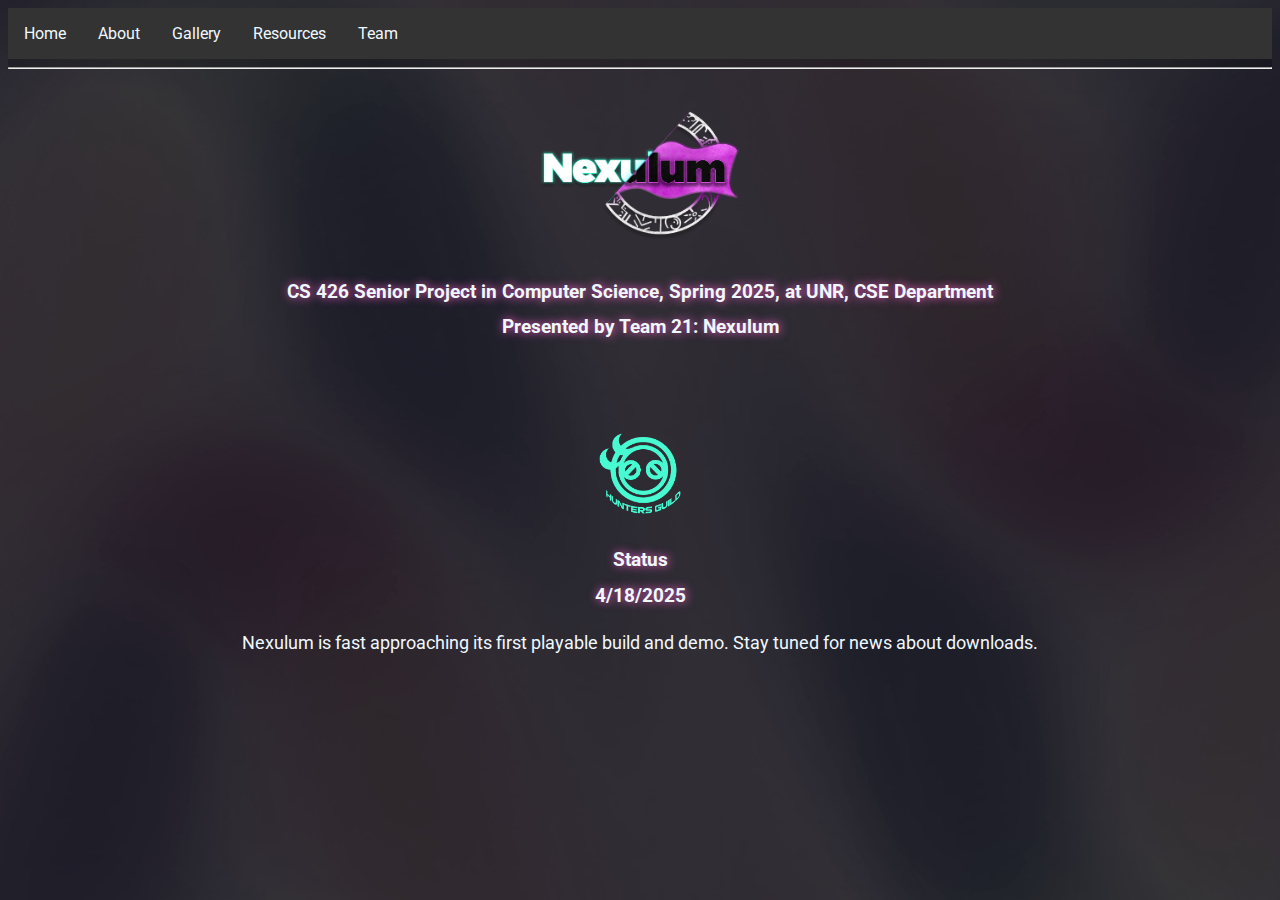
<file: index.html>
<!DOCTYPE html>
<html>
<head>
    <title>Nexulum</title>
    <link rel="stylesheet" href="styles.css" >
    <link rel="icon" type="image/x-icon" href="/images/favicon.ico">
</head>
<body>
    <header class="main-header">
        <nav>
            <ul>
                <li><a href="index.html">Home</a></li>
                <li><a href="about.html">About</a></li>
                <li><a href="gallery.html">Gallery</a></li>
                <li><a href="resources.html">Resources</a></li>
                <li><a href="team.html">Team</a></li>
            </ul>
        </nav>
        <hr>
        <!--<h1 class="header-text">Nexulum</h1>--->
        
    </header>
    <section>
        <img src="./Images/nexulum logo.png" alt="The Nexulum Logo" class="logo" style="margin-top: 15px;">
        <h1 style="font-size:1.2em; margin-top: 20px;">CS 426 Senior Project in Computer Science, Spring 2025, at UNR, CSE Department</h1>
        <h1 style="font-size:1.2em; ">Presented by Team 21: Nexulum </h1>
        
    </section>
    <section>
        <img src="./Images/nexu_opening_1.png" alt="The Hunter's Guild Logo" class="logo", style="margin-top: 75px; max-width: 50%;">
        <h1 style="font-size:1.2em; ">Status </h1>
        <h1 style="font-size:1.2em; ">4/18/2025</h1>
        <p class="description">Nexulum is fast approaching its first playable build and demo. Stay tuned for news about downloads. 
        </p>
    </section>
    
</body>
</html>
</file>
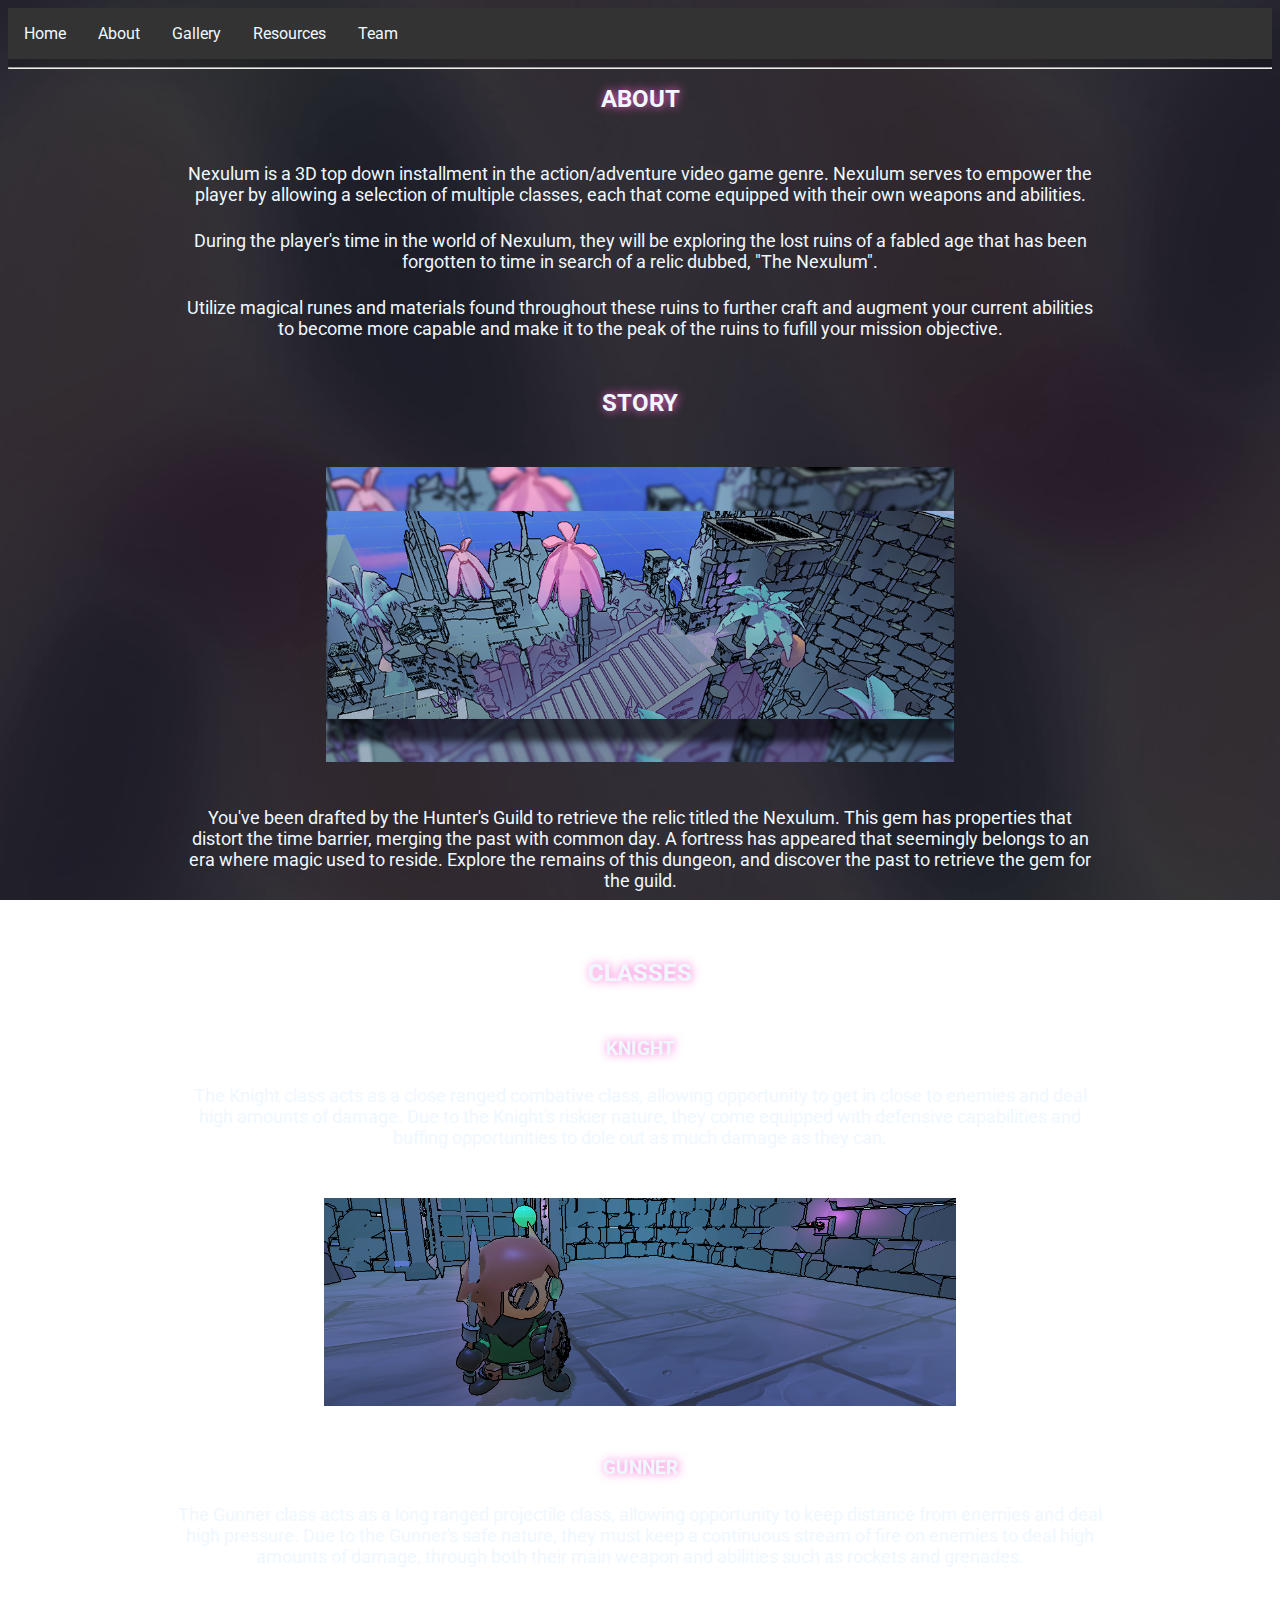
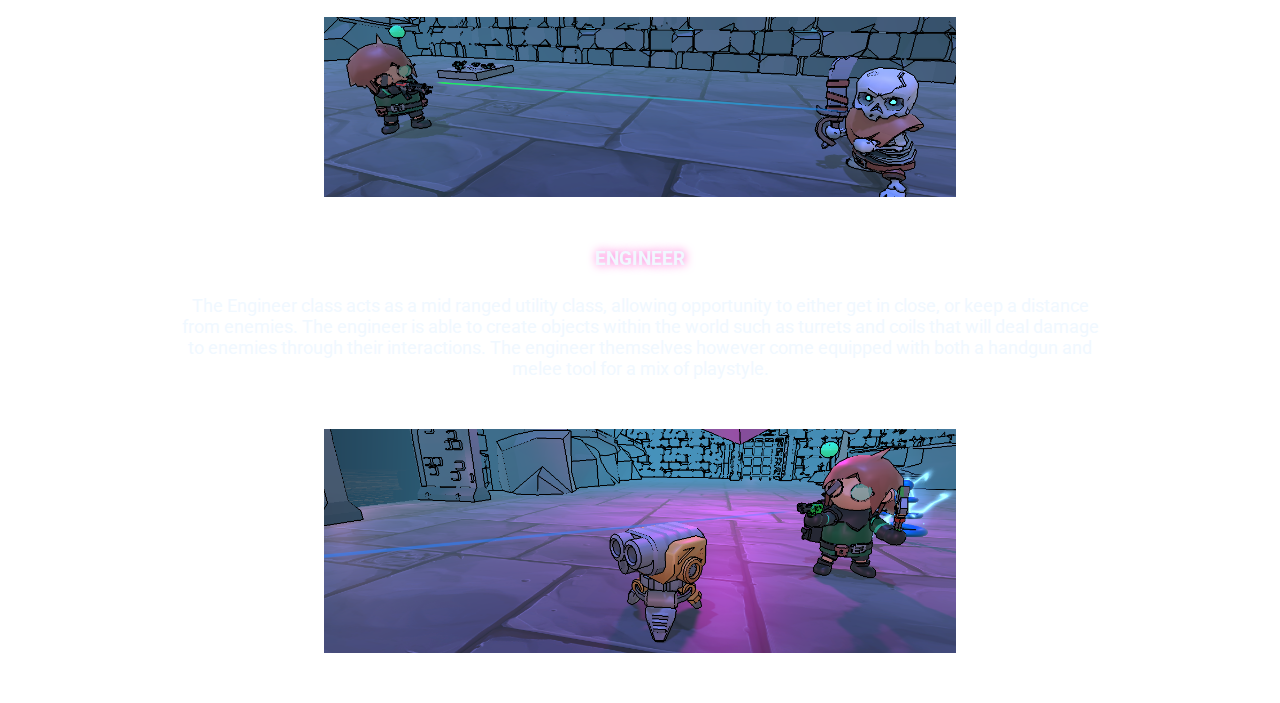
<file: about.html>
<!DOCTYPE html>
<html>
    <head>
        <title>About Nexulum</title>
        <link rel="stylesheet" href="styles.css">
        <link rel="icon" type="image/x-icon" href="/images/favicon.ico">
    </head>
    <body>
        <header class="main-header">
            <nav>
                <ul>
                    <li><a href="index.html">Home</a></li>
                    <li><a href="about.html">About</a></li>
                    <li><a href="gallery.html">Gallery</a></li>
                    <li><a href="resources.html">Resources</a></li>
                    <li><a href="team.html">Team</a></li>
                </ul>
            </nav>
            <hr>
            <!--<h1 class="header-text">Nexulum</h1>--->
            
        </header>
<section>
    <h1 style="font-size:24px;margin-bottom: 50px;  ">ABOUT</h1>
    <p class="description">Nexulum is a 3D top down installment in the action/adventure video game genre.
    Nexulum serves to empower the player by allowing a selection of multiple classes, each that come equipped with their own weapons and abilities. </p>
    <p class="description">During the player's time in the world of Nexulum, they will be exploring the lost ruins of a fabled age that has been forgotten to time in search of a relic dubbed, "The Nexulum".</p>
    <p class="description">Utilize magical runes and materials found throughout these ruins to further craft and augment your current abilities to become more capable and make it to the peak of the ruins to fufill your 
        mission objective. </p>

    <h1 style="font-size:24px;margin-top: 50px; margin-bottom: 50px; ">STORY</h1>
    <div class="row">
        <img style="object-fit:cover; max-width: 50%; display:block; margin-left: auto; margin-right: auto;margin-top: 0px;margin-bottom: 20px;" src="./Images/nexu_opening_4.png" alt="A 3D fortress in a colorful rainforest environment.">
        <!--<img style="object-fit:cover; display:block; max-width: 5%; max-height: 5%; margin-left: auto; margin-right: auto;margin-top: 20px;" src="./Images/nexStaticSprite.png">-->
        <p class="description">You've been drafted by the Hunter's Guild to retrieve the relic titled the Nexulum. This gem has properties that distort the time barrier, 
            merging the past with common day. A fortress has appeared that seemingly belongs to an era where magic used to reside. Explore the remains of this dungeon, 
            and discover the past to retrieve the gem for the guild. 
        </p>
    </div>
    
    
    
    <h1 style="font-size:24px;margin-top: 50px; margin-bottom: 50px; ">CLASSES </h1>
    <h1 style="font-size:1.2em; ">KNIGHT </h1>
    <p class="description">The Knight class acts as a close ranged combative class, allowing opportunity to get in close to enemies and deal high amounts of damage. Due 
        to the Knight's riskier nature, they come equipped with defensive capabilities and buffing opportunities to dole out as much damage as they can.
    </p>
    <img style="object-fit:cover; max-width: 50%; display:block; margin-left: auto; margin-right: auto;margin-top: 50px;" src="./Images/knightBanner.png" alt="The main character wielding a dagger and shield.">
    <h1 style="font-size:1.2em;margin-top: 50px; ">GUNNER </h1>
    <p class="description">The Gunner class acts as a long ranged projectile class, allowing opportunity to keep distance from enemies and deal high pressure. Due 
        to the Gunner's safe nature, they must keep a continuous stream of fire on enemies to deal high amounts of damage, through both their main weapon and abilities such as rockets and grenades.
    </p>
    <img style="object-fit:cover; max-width: 50%; display:block; margin-left: auto; margin-right: auto;margin-top: 50px;" src="./Images/gunnerBanner.png" alt="The main character wielding a gun with an aiming reticle.">
    <h1 style="font-size:1.2em;margin-top: 50px; ">ENGINEER </h1>
    <p class="description">The Engineer class acts as a mid ranged utility class, allowing opportunity to either get in close, or keep a distance from enemies. 
        The engineer is able to create objects within the world such as turrets and coils that will deal damage to enemies through their interactions. The engineer themselves however come 
        equipped with both a handgun and melee tool for a mix of playstyle.
    </p>
    <img style="object-fit:cover; max-width: 50%; display:block; margin-left: auto; margin-right: auto;margin-top: 50px;margin-bottom: 50px;" src="./Images/engineerBanner.png" alt="The main character wielding a wrench and hand gun.">
    </body>
</section>
</html>
</file>
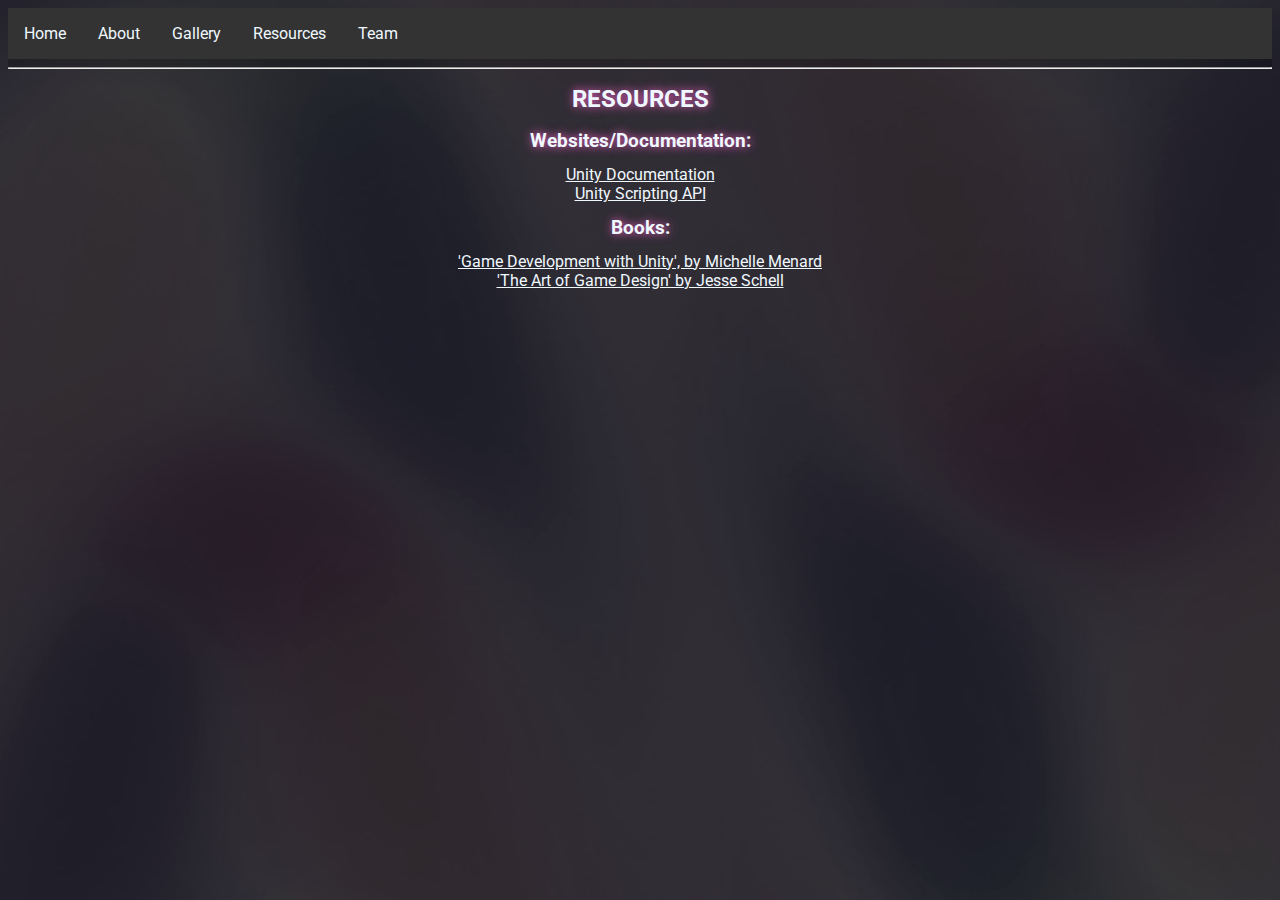
<file: resources.html>
<!DOCTYPE html>
<html>
    <head>
        <title>Nexulum Resources</title>
        <link rel="stylesheet" href="styles.css">
        <link rel="icon" type="image/x-icon" href="/images/favicon.ico">
    </head>
    <body>
        <header class="main-header">
            <nav>
                <ul>
                    <li><a href="index.html">Home</a></li>
                    <li><a href="about.html">About</a></li>
                    <li><a href="gallery.html">Gallery</a></li>
                    <li><a href="resources.html">Resources</a></li>
                    <li><a href="team.html">Team</a></li>
                </ul>
            </nav>
            <hr>
            <!--<h1 class="header-text">Nexulum</h1>--->
            
        </header>
<section>
    <h1 style="font-size:24px; ">RESOURCES</h1>
    <h1 style="font-size:1.2em; ">
        Websites/Documentation: 
    </h1>
    <a class="resources" href="https://docs.unity.com/">Unity Documentation</a>
    <a class="resources" href="https://docs.unity3d.com/ScriptReference/index.html">Unity Scripting API</a>
    <h1 style="font-size:1.2em; ">
        Books:
    </h1>
    <a class="resources" href="https://www.amazon.com/Game-Development-Unity-Michelle-Menard/dp/1305110544">'Game Development with Unity', by Michelle Menard</a>
    <a class="resources" href="https://www.amazon.com/Art-Game-Design-Lenses-Third/dp/1138632058/">'The Art of Game Design' by Jesse Schell</a>
    </body>
</section>
</html>
</file>
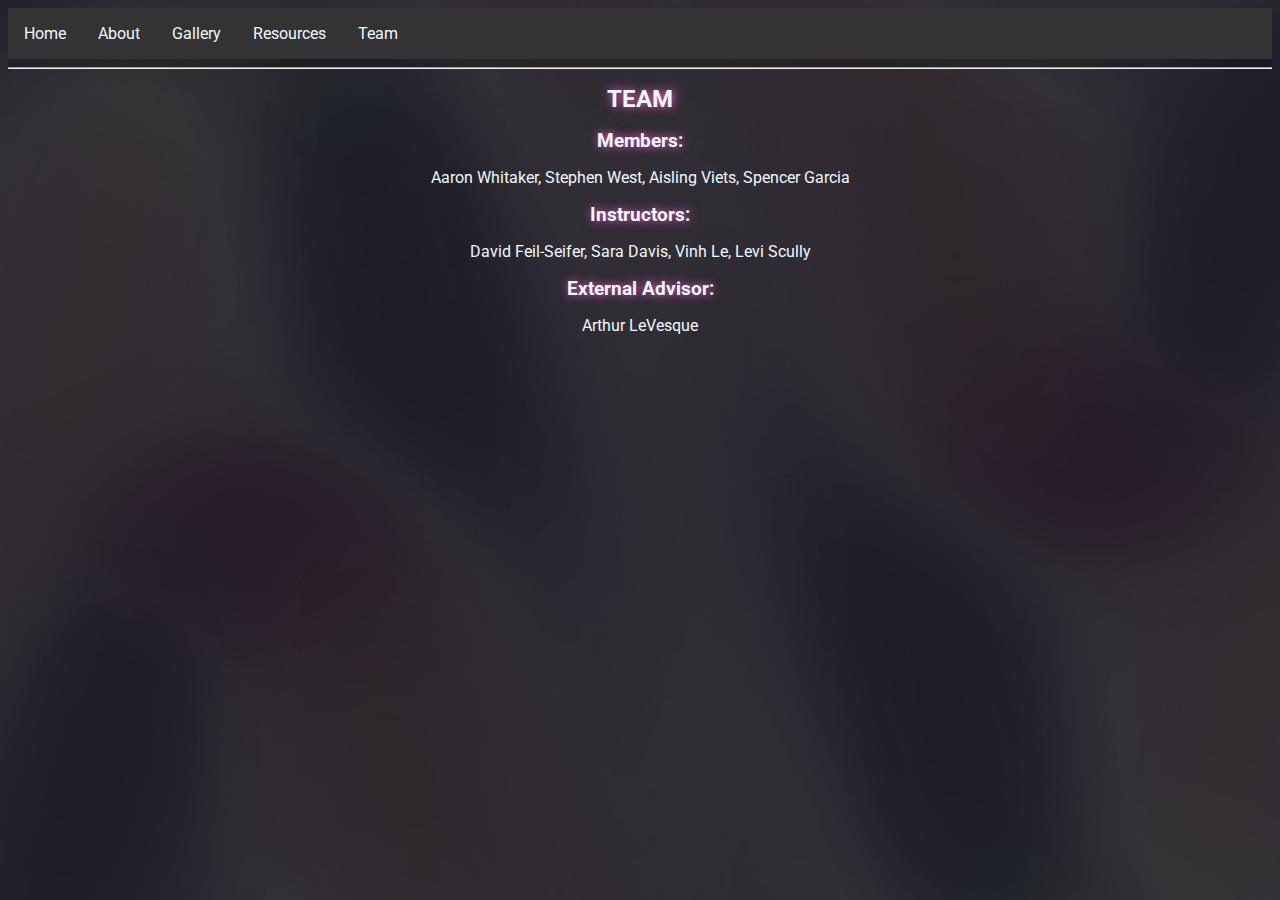
<file: team.html>
<!DOCTYPE html>
<html>
    <head>
        <title>Nexulum Team</title>
        <link rel="stylesheet" href="styles.css">
        <link rel="icon" type="image/x-icon" href="/images/favicon.ico">
    </head>
    <body>
        <header class="main-header">
            <nav>
                <ul>
                    <li><a href="index.html">Home</a></li>
                    <li><a href="about.html">About</a></li>
                    <li><a href="gallery.html">Gallery</a></li>
                    <li><a href="resources.html">Resources</a></li>
                    <li><a href="team.html">Team</a></li>
                </ul>
            </nav>
            <hr>
            <!--<h1 class="header-text">Nexulum</h1>--->
            
        </header>
<section>
    <h1 style="font-size:24px; ">TEAM</h1>
    <h1 style="font-size:1.2em; ">Members:  </h1>
        <p>Aaron Whitaker, Stephen West, Aisling Viets, Spencer Garcia</p>
        <h1 style="font-size:1.2em; ">Instructors: </h1>
        <p>David Feil-Seifer, Sara Davis, Vinh Le, Levi Scully</p>
        <h1 style="font-size:1.2em; ">External Advisor: </h1>
        <p>Arthur LeVesque</p>
    </body>
</section>
</html>
</file>
<file: styles.css>
@import url('https://fonts.googleapis.com/css2?family=Roboto:ital,wght@0,100..900;1,100..900&display=swap');

* {
    box-sizing: border-box;
    font-family: roboto;
    color: aliceblue;
}
html {
    background-image:  url("./Images/titleScreenBackground.png");
    background-size: cover;
    background-repeat: no-repeat;
    background-position: center;
    background-attachment: fixed;
    margin:0;
    padding:0;
}

.main-header {
    background-color: rgba(0,0,0,0.2);
    background-size: cover;
    background-blend-mode: multiply;
}

.header-text {
    
    font-size: 1.5em;
    margin: 10px;
    text-shadow: rgb(255, 100, 209) 1px 0 10px;
    margin-bottom: 20px;
}

p {

    text-align: center;
}

.resources{
    margin:0 auto;
    display:block;
    text-align: center;
}

.row {
    display: flex;
    flex-wrap: wrap;
    padding: 0 4px;
  }

.description{
    font-size: 18px;
    margin-left: 170px;
    margin-right: 170px;
    margin-top: 25px;
}

h1 { 
    text-shadow: rgb(255, 100, 209) 1px 0 10px;
    text-align: center;
}

.logo {
    display: block;
    margin-left: auto;
    margin-right: auto;
    width: 20.5%;
    height: auto;
    
}

li {
    float: left;
  }
  
li a {
    display: block;
    text-align: center;
    padding: 16px;
    text-decoration: none;
  }

  ul {
    list-style-type: none;
    margin: 0;
    padding: 0;
    overflow: hidden;
    background-color: #333333;
  }
</file>
